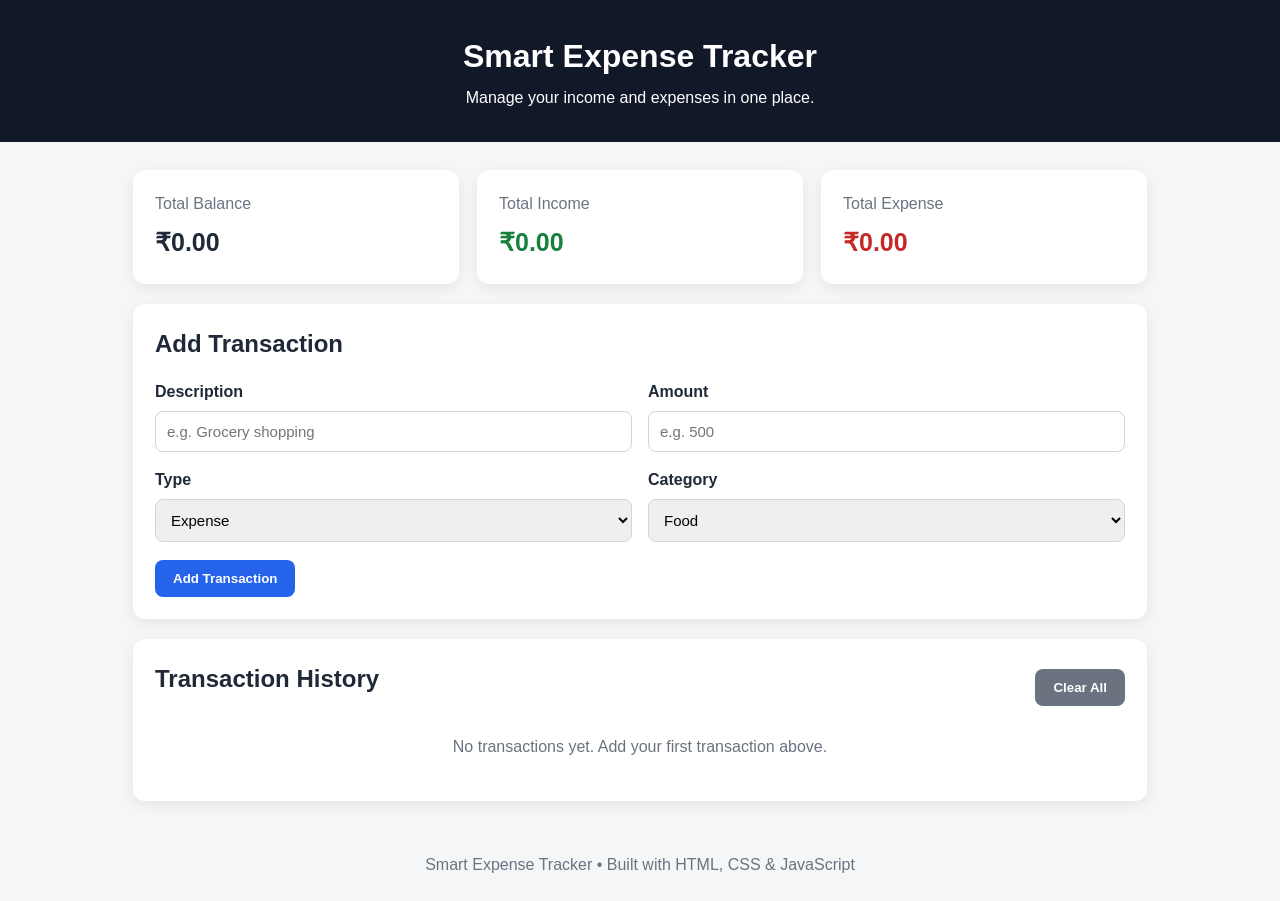
<file: SmartExpenseTracker/index.html>
<!DOCTYPE html>
<html lang="en">
<head>
  <meta charset="UTF-8">
  <meta name="viewport" content="width=device-width, initial-scale=1.0">
  <title>Smart Expense Tracker</title>
  <link rel="stylesheet" href="style.css">
</head>
<body>
  <header class="header">
    <div>
      <h1>Smart Expense Tracker</h1>
      <p>Manage your income and expenses in one place.</p>
    </div>
  </header>

  <main class="container">
    <section class="summary-grid">
      <article class="card">
        <span>Total Balance</span>
        <strong id="balance">₹0.00</strong>
      </article>
      <article class="card income">
        <span>Total Income</span>
        <strong id="income">₹0.00</strong>
      </article>
      <article class="card expense">
        <span>Total Expense</span>
        <strong id="expense">₹0.00</strong>
      </article>
    </section>

    <section class="panel">
      <h2>Add Transaction</h2>
      <form id="transactionForm">
        <div class="form-grid">
          <label>
            Description
            <input id="description" type="text" placeholder="e.g. Grocery shopping" required>
          </label>
          <label>
            Amount
            <input id="amount" type="number" min="0.01" step="0.01" placeholder="e.g. 500" required>
          </label>
          <label>
            Type
            <select id="type">
              <option value="expense">Expense</option>
              <option value="income">Income</option>
            </select>
          </label>
          <label>
            Category
            <select id="category">
              <option>Food</option>
              <option>Travel</option>
              <option>Shopping</option>
              <option>Bills</option>
              <option>Education</option>
              <option>Salary</option>
              <option>Other</option>
            </select>
          </label>
        </div>
        <button type="submit">Add Transaction</button>
      </form>
    </section>

    <section class="panel">
      <div class="section-heading">
        <h2>Transaction History</h2>
        <button id="clearAll" class="secondary">Clear All</button>
      </div>
      <div id="emptyState" class="empty">No transactions yet. Add your first transaction above.</div>
      <div class="table-wrap">
        <table id="transactionTable">
          <thead>
            <tr>
              <th>Description</th>
              <th>Category</th>
              <th>Type</th>
              <th>Amount</th>
              <th>Action</th>
            </tr>
          </thead>
          <tbody id="transactionList"></tbody>
        </table>
      </div>
    </section>
  </main>

  <footer>Smart Expense Tracker • Built with HTML, CSS & JavaScript</footer>
  <script src="script.js"></script>
</body>
</html>
</file>
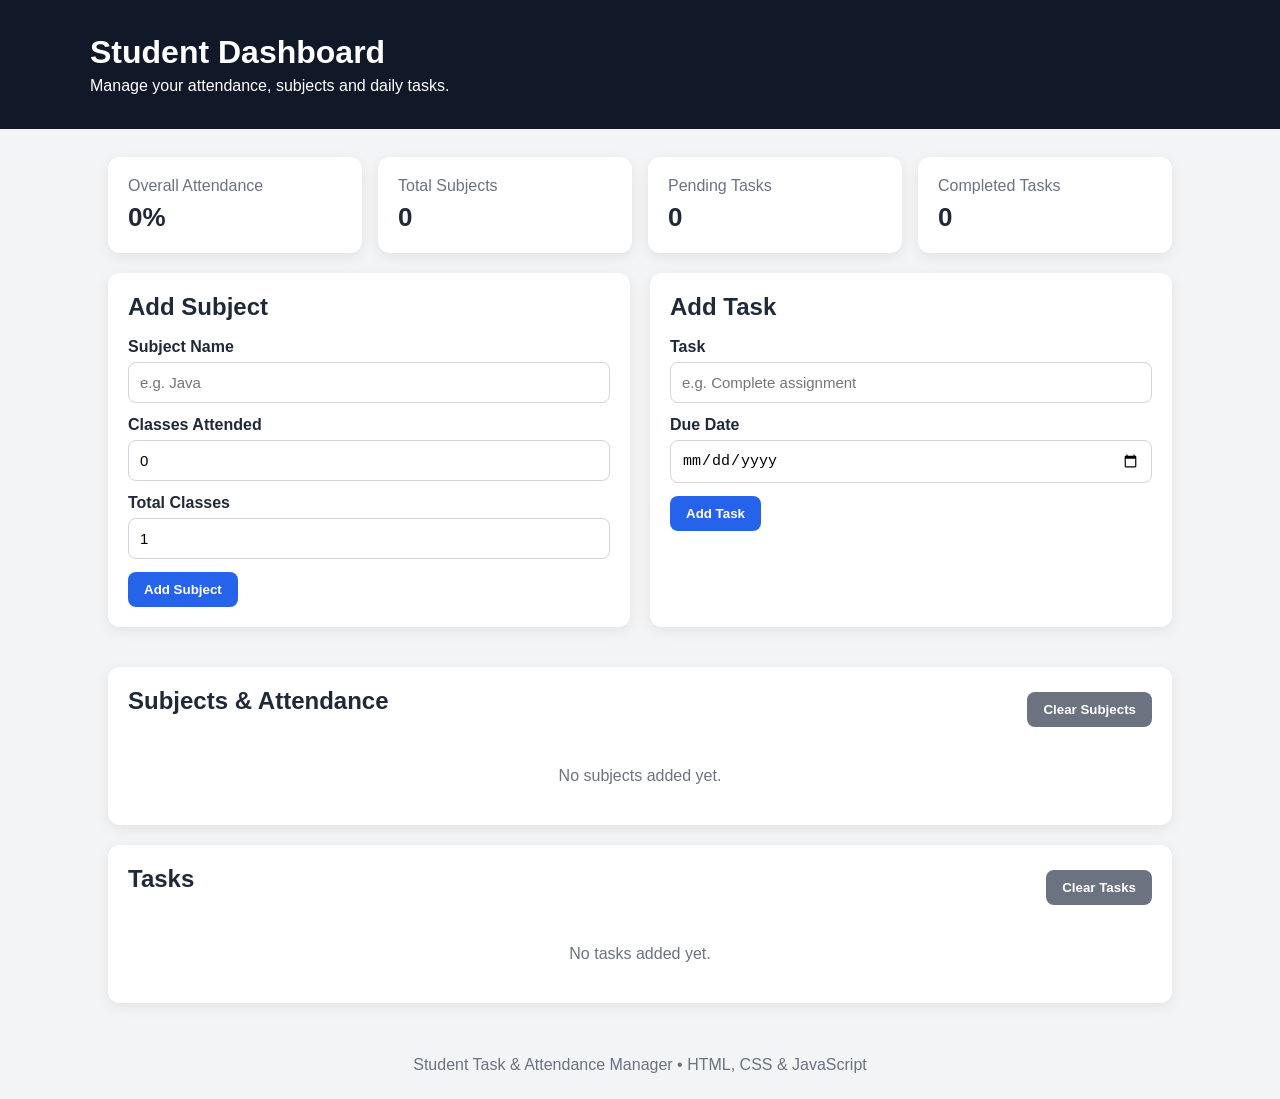
<file: StudentTaskAttendanceManager/index.html>
<!DOCTYPE html>
<html lang="en">
<head>
  <meta charset="UTF-8">
  <meta name="viewport" content="width=device-width, initial-scale=1.0">
  <title>Student Task & Attendance Manager</title>
  <link rel="stylesheet" href="style.css">
</head>
<body>
<header>
  <div class="header-content">
    <h1>Student Dashboard</h1>
    <p>Manage your attendance, subjects and daily tasks.</p>
  </div>
</header>

<main class="container">
  <section class="stats">
    <div class="stat-card">
      <span>Overall Attendance</span>
      <strong id="overallAttendance">0%</strong>
    </div>
    <div class="stat-card">
      <span>Total Subjects</span>
      <strong id="subjectCount">0</strong>
    </div>
    <div class="stat-card">
      <span>Pending Tasks</span>
      <strong id="pendingCount">0</strong>
    </div>
    <div class="stat-card">
      <span>Completed Tasks</span>
      <strong id="completedCount">0</strong>
    </div>
  </section>

  <section class="grid">
    <div class="panel">
      <h2>Add Subject</h2>
      <form id="subjectForm">
        <label>Subject Name
          <input id="subjectName" type="text" placeholder="e.g. Java" required>
        </label>
        <label>Classes Attended
          <input id="attended" type="number" min="0" value="0" required>
        </label>
        <label>Total Classes
          <input id="totalClasses" type="number" min="1" value="1" required>
        </label>
        <button type="submit">Add Subject</button>
      </form>
    </div>

    <div class="panel">
      <h2>Add Task</h2>
      <form id="taskForm">
        <label>Task
          <input id="taskName" type="text" placeholder="e.g. Complete assignment" required>
        </label>
        <label>Due Date
          <input id="dueDate" type="date" required>
        </label>
        <button type="submit">Add Task</button>
      </form>
    </div>
  </section>

  <section class="panel">
    <div class="section-title">
      <h2>Subjects & Attendance</h2>
      <button id="clearSubjects" class="secondary">Clear Subjects</button>
    </div>
    <div id="subjects" class="subject-list"></div>
    <p id="noSubjects" class="empty">No subjects added yet.</p>
  </section>

  <section class="panel">
    <div class="section-title">
      <h2>Tasks</h2>
      <button id="clearTasks" class="secondary">Clear Tasks</button>
    </div>
    <div id="tasks"></div>
    <p id="noTasks" class="empty">No tasks added yet.</p>
  </section>
</main>

<footer>Student Task & Attendance Manager • HTML, CSS & JavaScript</footer>
<script src="script.js"></script>
</body>
</html>
</file>
<file: SmartExpenseTracker/style.css>
* {
  box-sizing: border-box;
  margin: 0;
  padding: 0;
}

body {
  font-family: Arial, sans-serif;
  background: #f4f6f8;
  color: #1f2937;
  line-height: 1.5;
}

.header {
  background: #111827;
  color: white;
  padding: 32px 20px;
  text-align: center;
}

.header h1 {
  margin-bottom: 6px;
}

.container {
  max-width: 1050px;
  margin: 28px auto;
  padding: 0 18px;
}

.summary-grid {
  display: grid;
  grid-template-columns: repeat(3, 1fr);
  gap: 18px;
  margin-bottom: 20px;
}

.card, .panel {
  background: white;
  border-radius: 12px;
  padding: 22px;
  box-shadow: 0 4px 14px rgba(0,0,0,.07);
}

.card span {
  display: block;
  color: #6b7280;
  margin-bottom: 8px;
}

.card strong {
  font-size: 25px;
}

.income strong { color: #16803c; }
.expense strong { color: #c62828; }

.panel {
  margin-bottom: 20px;
}

.panel h2 {
  margin-bottom: 18px;
}

.form-grid {
  display: grid;
  grid-template-columns: repeat(2, 1fr);
  gap: 16px;
}

label {
  font-weight: 600;
}

input, select {
  width: 100%;
  margin-top: 7px;
  padding: 11px;
  border: 1px solid #d1d5db;
  border-radius: 8px;
  font-size: 15px;
}

button {
  margin-top: 18px;
  border: 0;
  border-radius: 8px;
  padding: 11px 18px;
  background: #2563eb;
  color: white;
  font-weight: 600;
  cursor: pointer;
}

button:hover {
  opacity: .9;
}

.secondary {
  background: #6b7280;
  margin-top: 0;
}

.section-heading {
  display: flex;
  align-items: center;
  justify-content: space-between;
}

.table-wrap {
  overflow-x: auto;
}

table {
  width: 100%;
  border-collapse: collapse;
}

th, td {
  padding: 13px 10px;
  border-bottom: 1px solid #e5e7eb;
  text-align: left;
}

.badge {
  display: inline-block;
  padding: 4px 9px;
  border-radius: 20px;
  font-size: 12px;
  font-weight: 700;
}

.badge.income {
  background: #dcfce7;
  color: #166534;
}

.badge.expense {
  background: #fee2e2;
  color: #991b1b;
}

.delete {
  margin: 0;
  background: #dc2626;
  padding: 7px 11px;
}

.empty {
  padding: 20px 0;
  color: #6b7280;
  text-align: center;
}

footer {
  text-align: center;
  padding: 24px;
  color: #6b7280;
}

@media (max-width: 700px) {
  .summary-grid, .form-grid {
    grid-template-columns: 1fr;
  }

  .section-heading {
    gap: 10px;
  }

  th, td {
    font-size: 14px;
  }
}
</file>
<file: StudentTaskAttendanceManager/style.css>
* {
  box-sizing: border-box;
  margin: 0;
  padding: 0;
}

body {
  font-family: Arial, sans-serif;
  background: #f3f4f6;
  color: #1f2937;
}

header {
  background: #111827;
  color: white;
  padding: 34px 20px;
}

.header-content {
  max-width: 1100px;
  margin: auto;
}

header h1 {
  margin-bottom: 6px;
}

.container {
  max-width: 1100px;
  margin: 28px auto;
  padding: 0 18px;
}

.stats {
  display: grid;
  grid-template-columns: repeat(4, 1fr);
  gap: 16px;
  margin-bottom: 20px;
}

.stat-card, .panel {
  background: white;
  border-radius: 12px;
  padding: 20px;
  box-shadow: 0 4px 14px rgba(0,0,0,.07);
}

.stat-card span {
  display: block;
  color: #6b7280;
  margin-bottom: 7px;
}

.stat-card strong {
  font-size: 26px;
}

.grid {
  display: grid;
  grid-template-columns: 1fr 1fr;
  gap: 20px;
  margin-bottom: 20px;
}

.panel {
  margin-bottom: 20px;
}

.panel h2 {
  margin-bottom: 17px;
}

label {
  display: block;
  font-weight: 600;
  margin-bottom: 13px;
}

input {
  width: 100%;
  padding: 11px;
  margin-top: 6px;
  border: 1px solid #d1d5db;
  border-radius: 8px;
  font-size: 15px;
}

button {
  border: 0;
  border-radius: 8px;
  padding: 10px 16px;
  background: #2563eb;
  color: white;
  font-weight: 600;
  cursor: pointer;
}

button:hover {
  opacity: .9;
}

.secondary {
  background: #6b7280;
}

.section-title {
  display: flex;
  justify-content: space-between;
  align-items: center;
  gap: 10px;
  margin-bottom: 15px;
}

.subject-list {
  display: grid;
  gap: 12px;
}

.subject {
  border: 1px solid #e5e7eb;
  border-radius: 9px;
  padding: 15px;
}

.subject-top, .task {
  display: flex;
  justify-content: space-between;
  align-items: center;
  gap: 12px;
}

.subject-name {
  font-weight: 700;
}

.progress {
  height: 9px;
  background: #e5e7eb;
  border-radius: 20px;
  overflow: hidden;
  margin: 10px 0;
}

.progress-bar {
  height: 100%;
  background: #2563eb;
}

.warning {
  color: #b45309;
  font-weight: 700;
}

.good {
  color: #15803d;
  font-weight: 700;
}

.task {
  border-bottom: 1px solid #e5e7eb;
  padding: 13px 0;
}

.task:last-child {
  border-bottom: 0;
}

.task-info strong {
  display: block;
  margin-bottom: 3px;
}

.task-info small {
  color: #6b7280;
}

.completed strong {
  text-decoration: line-through;
  color: #6b7280;
}

.task-actions {
  display: flex;
  gap: 7px;
}

.complete {
  background: #15803d;
}

.delete {
  background: #dc2626;
}

.empty {
  color: #6b7280;
  text-align: center;
  padding: 20px;
}

footer {
  text-align: center;
  color: #6b7280;
  padding: 25px;
}

@media (max-width: 800px) {
  .stats {
    grid-template-columns: repeat(2, 1fr);
  }

  .grid {
    grid-template-columns: 1fr;
  }
}

@media (max-width: 500px) {
  .stats {
    grid-template-columns: 1fr;
  }

  .section-title, .task, .subject-top {
    align-items: flex-start;
    flex-direction: column;
  }
}
</file>
